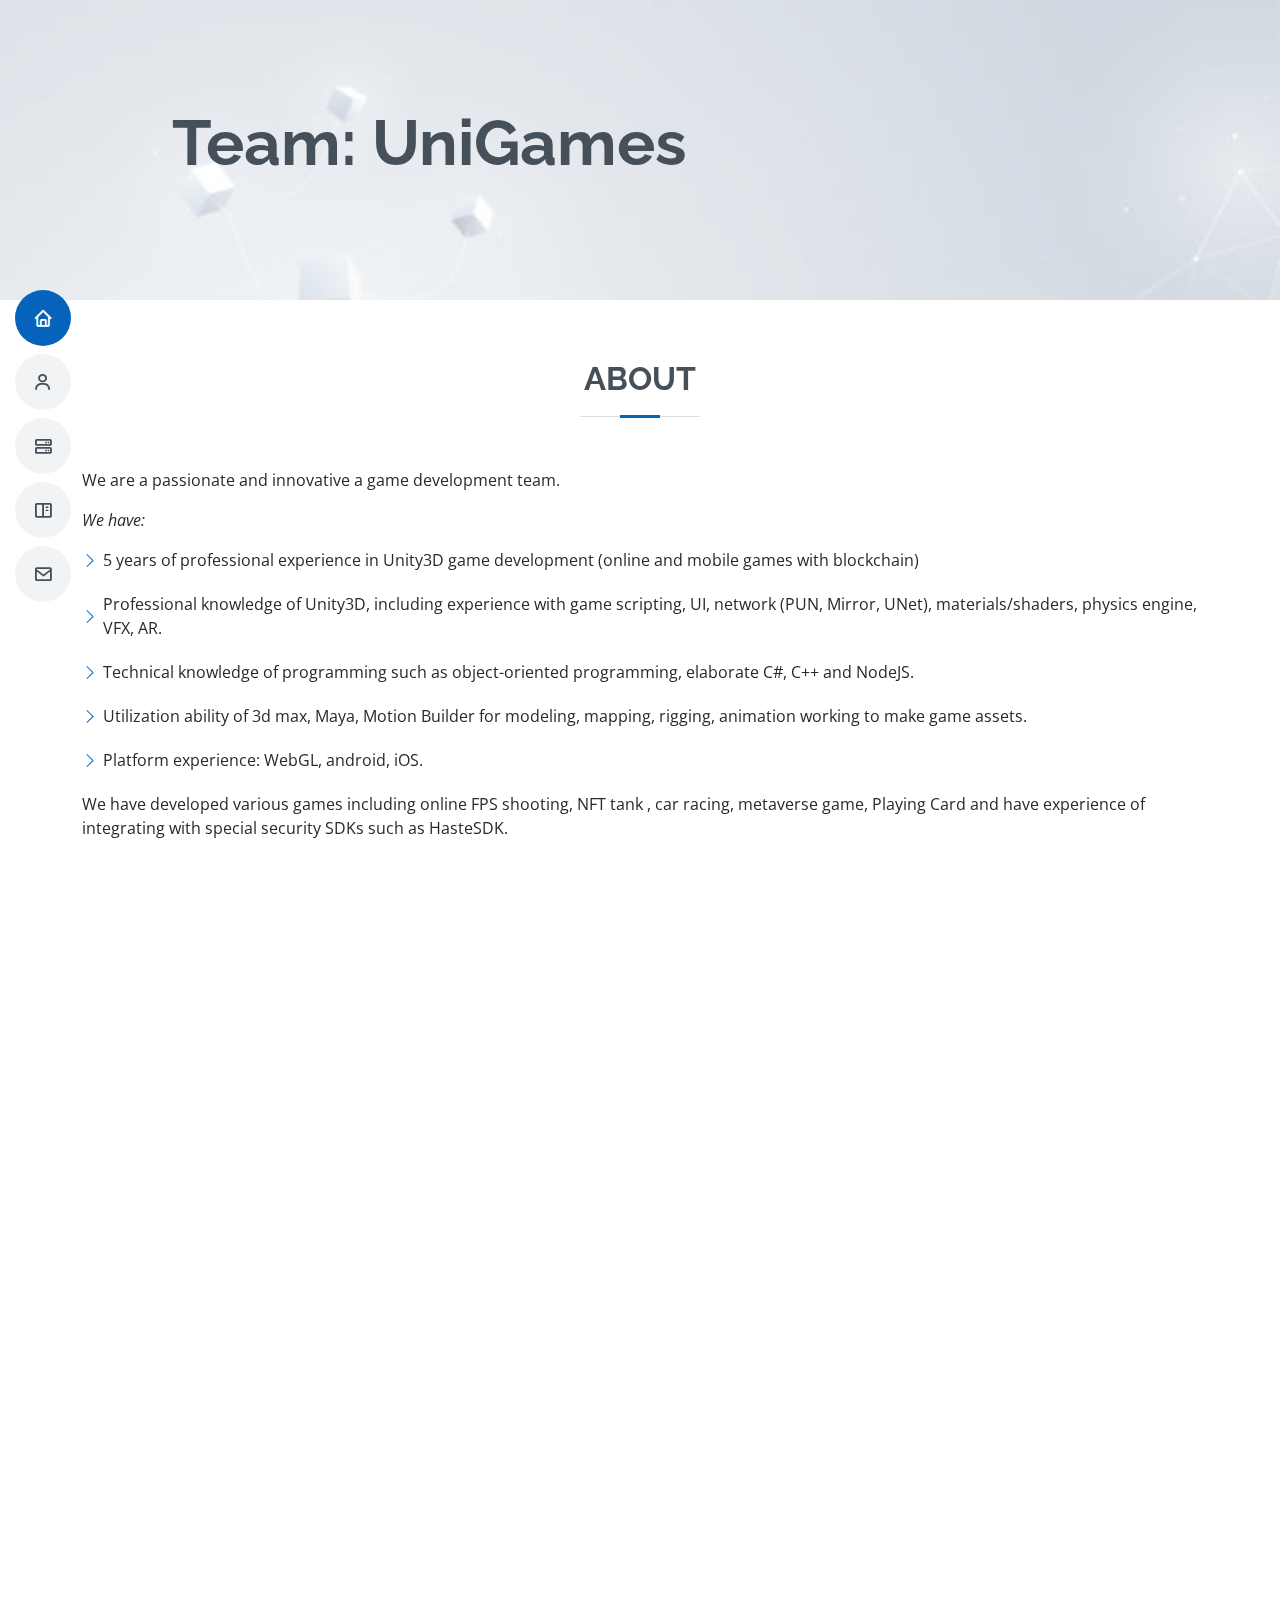
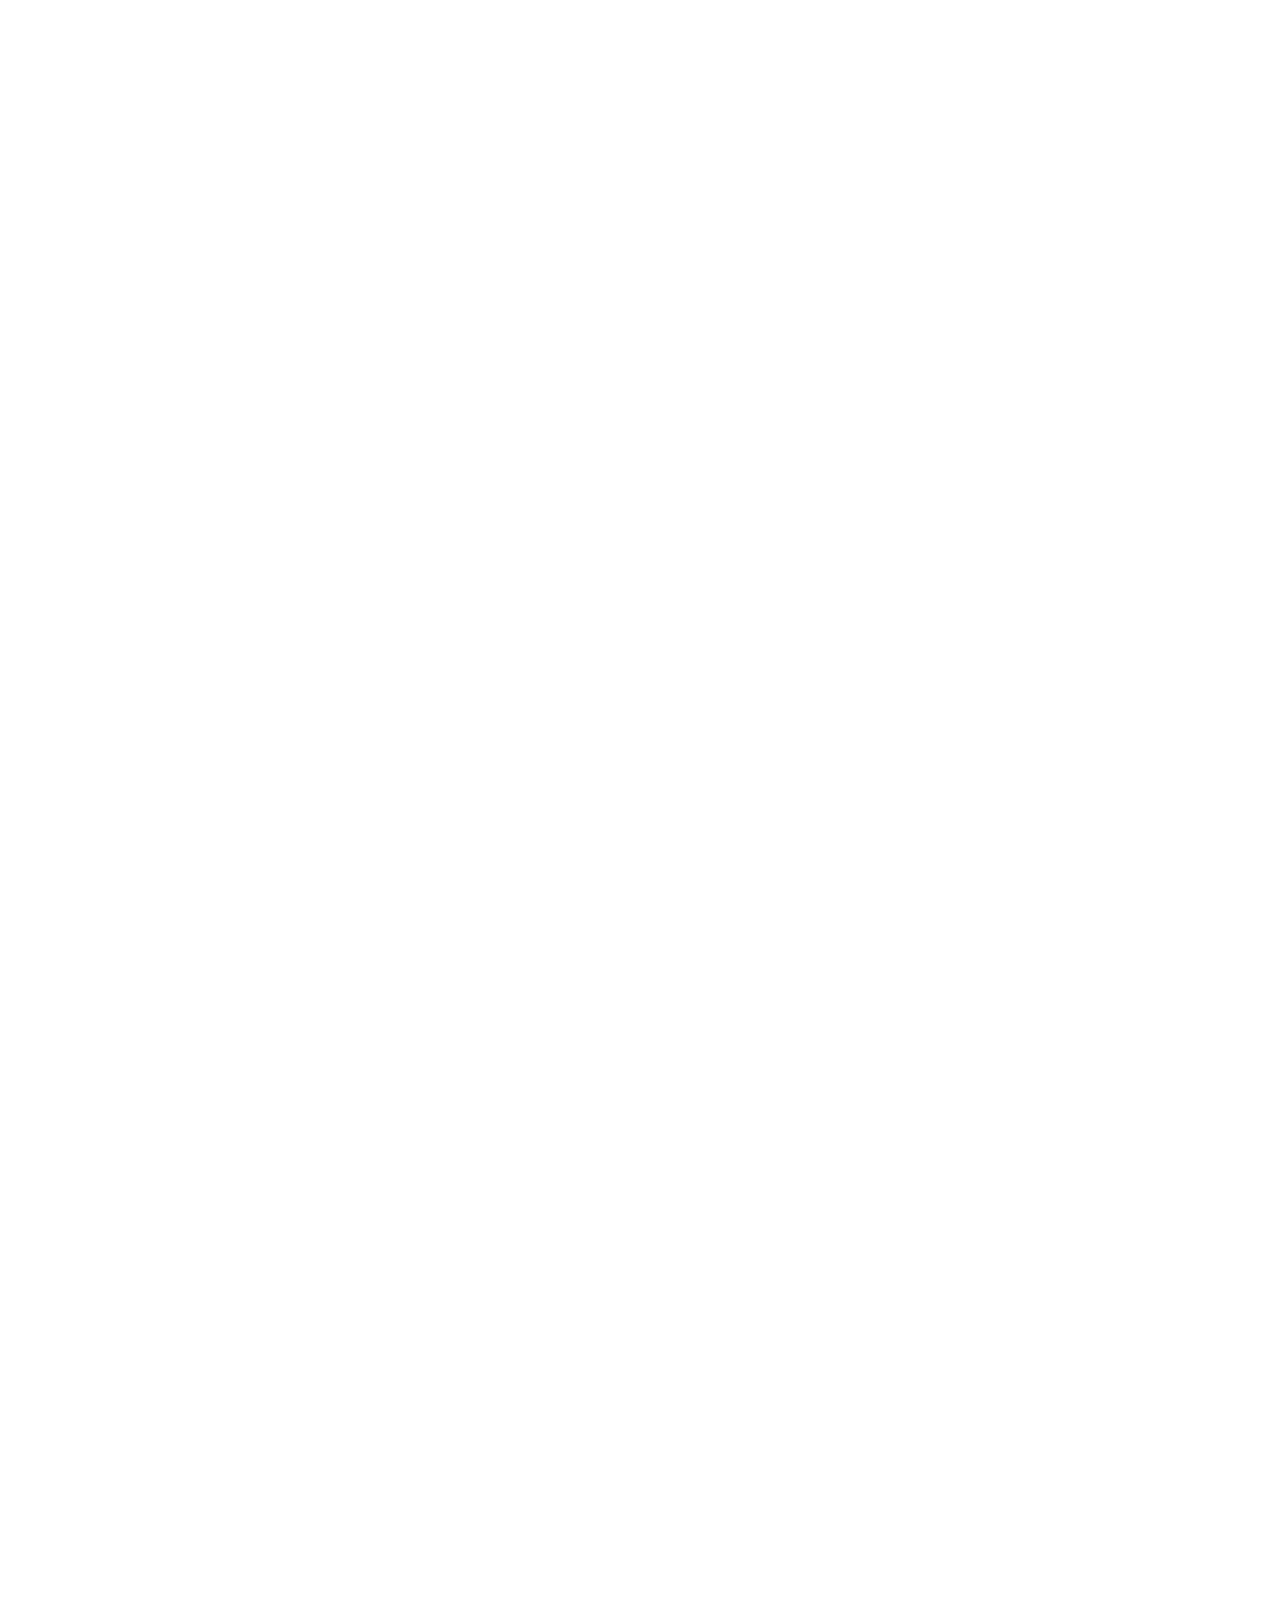
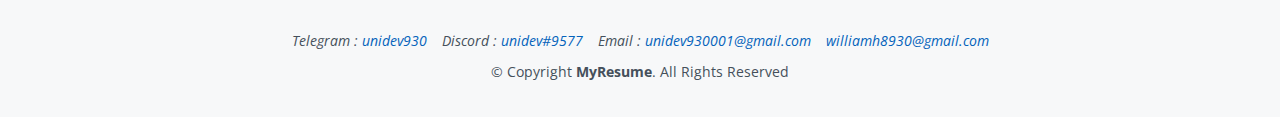
<file: index.html>
<!DOCTYPE html>
<html lang="en">

<head>
  <meta charset="utf-8">
  <meta content="width=device-width, initial-scale=1.0" name="viewport">

  <title>William Henry Portfolio</title>
  <meta content="" name="description">
  <meta content="" name="keywords">

  <!-- Favicons -->
  <link href="assets/img/logo.jpg" rel="icon">
  <!-- <link href="assets/img/apple-touch-icon.png" rel="apple-touch-icon"> -->

  <!-- Google Fonts -->
  <link
    href="https://fonts.googleapis.com/css?family=Open+Sans:300,300i,400,400i,600,600i,700,700i|Raleway:300,300i,400,400i,500,500i,600,600i,700,700i|Poppins:300,300i,400,400i,500,500i,600,600i,700,700i"
    rel="stylesheet">

  <!-- Vendor CSS Files -->
  <link href="assets/vendor/aos/aos.css" rel="stylesheet">
  <link href="assets/vendor/bootstrap/css/bootstrap.min.css" rel="stylesheet">
  <link href="assets/vendor/bootstrap-icons/bootstrap-icons.css" rel="stylesheet">
  <link href="assets/vendor/boxicons/css/boxicons.min.css" rel="stylesheet">
  <link href="assets/vendor/glightbox/css/glightbox.min.css" rel="stylesheet">
  <link href="assets/vendor/swiper/swiper-bundle.min.css" rel="stylesheet">

  <!-- Template Main CSS File -->
  <link href="assets/css/style.css" rel="stylesheet">

  <!-- =======================================================
  * Template Name: MyResume - v4.7.0
  * Template URL: https://bootstrapmade.com/free-html-bootstrap-template-my-resume/
  * Author: BootstrapMade.com
  * License: https://bootstrapmade.com/license/
  ======================================================== -->
</head>

<body>

  <!-- ======= Mobile nav toggle button ======= -->
  <!-- <button type="button" class="mobile-nav-toggle d-xl-none"><i class="bi bi-list mobile-nav-toggle"></i></button> -->
  <i class="bi bi-list mobile-nav-toggle d-xl-none"></i>
  <!-- ======= Header ======= -->
  <header id="header" class="d-flex flex-column justify-content-center">
    <nav id="navbar" class="navbar nav-menu">
      <ul>
        <li>
          <a href="#hero" class="nav-link scrollto active">
            <i class="bx bx-home"></i>
            <span>Home</span>
          </a>
        </li>

        <li>
          <a href="#about" class="nav-link scrollto">
            <i class="bx bx-user"></i>
            <span>About</span>
          </a>
        </li>

        <li>
          <a href="#skills" class="nav-link scrollto">
            <i class="bx bx-server"></i>
            <span>skills</span>
          </a>
        </li>

        <li>
          <a href="#portfolio" class="nav-link scrollto">
            <i class="bx bx-book-content"></i>
            <span>Portfolio</span>
          </a>
        </li>

        <li>
          <a href="#Members" class="nav-link scrollto">
            <i class="bx bx-envelope"></i>
            <span>Members</span>
          </a>
        </li>

      </ul>
    </nav><!-- .nav-menu -->
  </header>
  <!-- End Header -->

  <!-- ======= Hero Section ======= -->
  <section id="hero" class="d-flex flex-column justify-content-center">
    <div class="container" data-aos="zoom-in" data-aos-delay="100">
      <h1>Team: UniGames</h1>
      <!-- <p>I'm <span class="typed" data-typed-items="Team Manager, Unity Developer, Software Engineer"></span> -->
      </p>

      <!-- <div class="social-links">
        <a href="https://join.skype.com/invite/x2KhkRMunA5M" class="google-plus"><i class="bx bxl-skype"></i></a>
        <a href="https://t.me/zengda0501" class="linkedin"><i class="bx bi-telegram"></i></a>
      </div> -->
    </div>
  </section>
  <!-- End Hero -->

  <main id="main">
    <!-- ======= About Section ======= -->
    <section id="about" class="about">
      <div class="container" data-aos="fade-up">
        <div class="section-title">
          <h2>About</h2>
        </div>

        <div class="pt-4 pt-lg-0 content">
          <p>We are a passionate and innovative a game development team.</p>

          <p class="fst-italic">
            We have:
          </p>

          <div class="row">
            <div class="col-lg-12">
              <ul>
                <li>
                  <i class="bi bi-chevron-right"></i>
                  <sapn>
                    5 years of professional experience in Unity3D game development
                    (online and mobile games with blockchain)
                  </sapn>
                </li>

                <li>
                  <i class="bi bi-chevron-right"></i>
                  <sapn>
                    Professional knowledge of Unity3D, including experience with game scripting, UI, network
                    (PUN, Mirror, UNet), materials/shaders, physics engine, VFX, AR.
                  </sapn>
                </li>

                <li>
                  <i class="bi bi-chevron-right"></i>
                  <sapn>
                    Technical knowledge of programming such as object-oriented programming,
                    elaborate C#, C++ and NodeJS.
                  </sapn>
                </li>

                <li>
                  <i class="bi bi-chevron-right"></i>
                  <sapn>
                    Utilization ability of 3d max, Maya, Motion Builder for modeling,
                    mapping, rigging, animation working to make game assets.
                  </sapn>
                </li>

                <li>
                  <i class="bi bi-chevron-right"></i>
                  <sapn>
                    Platform experience: WebGL, android, iOS.
                  </sapn>
                </li>
              </ul>
            </div>
          </div>

          <p>
            We have developed various games including online FPS shooting, NFT tank , car racing, metaverse game,
            Playing Card and have experience of integrating with special security SDKs such as HasteSDK.
          </p>
        </div>
      </div>
    </section>
    <!-- End About Section -->

    <!-- ======= Skills Section ======= -->
    <section id="skills" class="skills section-bg">
      <div class="container" data-aos="fade-up">
        <div class="section-title">
          <h2>Skills</h2>

          <!-- <p>
            Being a dedicated Kazakhstan full stack engineer with over 8 years of experience in web development,
            I can say now I am a senior Blockchain engineer and Full Stack developer.
            I like challenging all the time and am learning new technologies everyday.
          </p> -->
        </div>

        <div class="row skills-content">
          <div class="col-lg-6">
            <div class="progress">
              <span class="skill">Unity <i class="val">100%</i></span>
              <div class="progress-bar-wrap">
                <div class="progress-bar" role="progressbar" aria-valuenow="100" aria-valuemin="0" aria-valuemax="100">
                </div>
              </div>
            </div>

            <div class="progress">
              <span class="skill">C# <i class="val">100%</i></span>
              <div class="progress-bar-wrap">
                <div class="progress-bar" role="progressbar" aria-valuenow="100" aria-valuemin="0" aria-valuemax="100">
                </div>
              </div>
            </div>

            <div class="progress">
              <span class="skill">Node.js <i class="val">100%</i></span>
              <div class="progress-bar-wrap">
                <div class="progress-bar" role="progressbar" aria-valuenow="100" aria-valuemin="0" aria-valuemax="100">
                </div>
              </div>
            </div>

            <div class="progress">
              <span class="skill">React <i class="val">100%</i></span>
              <div class="progress-bar-wrap">
                <div class="progress-bar" role="progressbar" aria-valuenow="100" aria-valuemin="0" aria-valuemax="100">
                </div>
              </div>
            </div>
          </div>

          <div class="col-lg-6">
            <div class="progress">
              <span class="skill">3D Max <i class="val">95%</i></span>
              <div class="progress-bar-wrap">
                <div class="progress-bar" role="progressbar" aria-valuenow="95" aria-valuemin="0" aria-valuemax="100">
                </div>
              </div>
            </div>

            <div class="progress">
              <span class="skill">Maya <i class="val">100%</i></span>
              <div class="progress-bar-wrap">
                <div class="progress-bar" role="progressbar" aria-valuenow="100" aria-valuemin="0" aria-valuemax="100">
                </div>
              </div>
            </div>

            <div class="progress">
              <span class="skill">Motionbuilder <i class="val">90%</i></span>
              <div class="progress-bar-wrap">
                <div class="progress-bar" role="progressbar" aria-valuenow="90" aria-valuemin="0" aria-valuemax="100">
                </div>
              </div>
            </div>

            <div class="progress">
              <span class="skill">ZBrush <i class="val">85%</i></span>
              <div class="progress-bar-wrap">
                <div class="progress-bar" role="progressbar" aria-valuenow="85" aria-valuemin="0" aria-valuemax="100">
                </div>
              </div>
            </div>
          </div>
        </div>
      </div>
    </section>
    <!-- End Skills Section -->

    <!-- ======= Portfolio Section ======= -->
    <section id="portfolio" class="portfolio section-bg">
      <div class="container" data-aos="fade-up">
        <div class="section-title">
          <h2>Portfolio</h2>

          <!-- <p>
            Throw a stone in front At some point you will have time to step on that stone. If you do a lot, chances
            will always come
            your way.
          </p> -->
        </div>

        <div class="row portfolio-container" data-aos="fade-up" data-aos-delay="200">
          <div class="col-lg-4 col-md-6 portfolio-item filter-gambling">
            <div class="portfolio-wrap">
              <img src="assets/portfolio/01_Defitankland_NFT Tank/DefiTankLand (4).png" class="img-fluid portfolio-img"
                alt="">

              <div class="portfolio-info">
                <h4>Defitankland_NFT Tank</h4>

                <div class="portfolio-links">
                  <!-- <a href="assets/portfolio/01_Defitankland_NFT Tank/DefiTankLand (4).png"
                    data-gallery="portfolioGallery" class="portfolio-lightbox" title="Defitankland_NFT Tank">
                    <i class="bx bx-plus"></i>
                  </a> -->

                  <a href="defitankland.html" class="portfolio-details-lightbox" data-glightbox="type: external"
                    title="Defitankland_NFT Tank">
                    <i class="bx bx-link"></i>
                  </a>
                </div>
              </div>
            </div>
          </div>

          <div class="col-lg-4 col-md-6 portfolio-item filter-gambling">
            <div class="portfolio-wrap">
              <img src="assets/portfolio/02_NiNi_Card/NiNiCard (1).png" class="img-fluid portfolio-img" alt="">

              <div class="portfolio-info">
                <h4>NiNi Card</h4>

                <div class="portfolio-links">
                  <!-- <a href="assets/portfolio/02_NiNi_Card/NiNiCard (1).png" data-gallery="portfolioGallery"
                    class="portfolio-lightbox" title="NiNi Card">
                    <i class="bx bx-plus"></i>
                  </a> -->

                  <a href="nini-card.html" class="portfolio-details-lightbox" data-glightbox="type: external"
                    title="NiNi Card">
                    <i class="bx bx-link"></i>
                  </a>
                </div>
              </div>
            </div>
          </div>

          <div class="col-lg-4 col-md-6 portfolio-item filter-gambling">
            <div class="portfolio-wrap">
              <img src="assets/portfolio/03_MFPS_Demo/12.png" class="img-fluid portfolio-img" alt="">

              <div class="portfolio-info">
                <h4>MFPS Demo</h4>

                <div class="portfolio-links">
                  <!-- <a href="assets/portfolio/03_MFPS_Demo/12.png" data-gallery="portfolioGallery"
                    class="portfolio-lightbox" title="MFPS Demo">
                    <i class="bx bx-plus"></i>
                  </a> -->

                  <a href="mfps-demo.html" class="portfolio-details-lightbox" data-glightbox="type: external"
                    title="MFPS Demo">
                    <i class="bx bx-link"></i>
                  </a>
                </div>
              </div>
            </div>
          </div>

          <div class="col-lg-4 col-md-6 portfolio-item filter-gambling">
            <div class="portfolio-wrap">
              <img src="assets/portfolio/04_KeepHaste_MFPS Shooting/01_Online FPS Shooting (1).png"
                class="img-fluid portfolio-img" alt="">

              <div class="portfolio-info">
                <h4>KeepHaste_MFPS Shooting</h4>

                <div class="portfolio-links">
                  <!-- <a href="assets/portfolio/04_KeepHaste_MFPS Shooting/01_Online FPS Shooting (1).png"
                    data-gallery="portfolioGallery" class="portfolio-lightbox" title="KeepHaste_MFPS Shooting">
                    <i class="bx bx-plus"></i>
                  </a> -->

                  <a href="keepHaste_MFPS-shooting.html" class="portfolio-details-lightbox"
                    data-glightbox="type: external" title="KeepHaste_MFPS Shooting">
                    <i class="bx bx-link"></i>
                  </a>
                </div>
              </div>
            </div>
          </div>

          <div class="col-lg-4 col-md-6 portfolio-item filter-gambling">
            <div class="portfolio-wrap">
              <img src="assets/portfolio/05_MetaVerse(Avitasm)_1/MetaVerse (1).png" class="img-fluid portfolio-img"
                alt="">

              <div class="portfolio-info">
                <h4>MetaVerse(Avitasm)</h4>

                <div class="portfolio-links">
                  <!-- <a href="assets/portfolio/05_MetaVerse(Avitasm)_1/MetaVerse (1).png" data-gallery="portfolioGallery"
                    class="portfolio-lightbox" title="MetaVerse(Avitasm)">
                    <i class="bx bx-plus"></i>
                  </a> -->

                  <a href="metaVerse(Avitasm).html" class="portfolio-details-lightbox" data-glightbox="type: external"
                    title="MetaVerse(Avitasm)">
                    <i class="bx bx-link"></i>
                  </a>
                </div>
              </div>
            </div>
          </div>

          <div class="col-lg-4 col-md-6 portfolio-item filter-gambling">
            <div class="portfolio-wrap">
              <img src="assets/portfolio/06_CoinRacer/CoinRacer (1).png" class="img-fluid portfolio-img" alt="">

              <div class="portfolio-info">
                <h4>CoinRacer</h4>

                <div class="portfolio-links">
                  <!-- <a href="assets/portfolio/06_CoinRacer/CoinRacer (1).png" data-gallery="portfolioGallery"
                    class="portfolio-lightbox" title="CoinRacer">
                    <i class="bx bx-plus"></i>
                  </a> -->

                  <a href="coinRacer.html" class="portfolio-details-lightbox" data-glightbox="type: external"
                    title="CoinRacer">
                    <i class="bx bx-link"></i>
                  </a>
                </div>
              </div>
            </div>
          </div>

          <div class="col-lg-4 col-md-6 portfolio-item filter-gambling">
            <div class="portfolio-wrap">
              <img src="assets/portfolio/07_MetaVerse(Avitasm_)ModernCity/moden (6).png" class="img-fluid portfolio-img"
                alt="">

              <div class="portfolio-info">
                <h4>MetaVerse (Avitasm_) ModernCity</h4>

                <div class="portfolio-links">
                  <!-- <a href="assets/portfolio/07_MetaVerse(Avitasm_)ModernCity/moden (6).png"
                    data-gallery="portfolioGallery" class="portfolio-lightbox" title="MetaVerse (Avitasm_) ModernCity">
                    <i class="bx bx-plus"></i>
                  </a> -->

                  <a href="metaVerse(Avitasm_)modernCity.html" class="portfolio-details-lightbox"
                    data-glightbox="type: external" title="MetaVerse (Avitasm_) ModernCity">
                    <i class="bx bx-link"></i>
                  </a>
                </div>
              </div>
            </div>
          </div>

          <div class="col-lg-4 col-md-6 portfolio-item filter-gambling">
            <div class="portfolio-wrap">
              <img src="assets/portfolio/08_CarRace_demo/CarRace (2).png" class="img-fluid portfolio-img" alt="">

              <div class="portfolio-info">
                <h4>CarRace demo</h4>

                <div class="portfolio-links">
                  <!-- <a href="assets/portfolio/08_CarRace_demo/CarRace (2).png" data-gallery="portfolioGallery"
                    class="portfolio-lightbox" title="CarRace demo">
                    <i class="bx bx-plus"></i>
                  </a> -->

                  <a href="carRace-demo.html" class="portfolio-details-lightbox" data-glightbox="type: external"
                    title="CarRace demo">
                    <i class="bx bx-link"></i>
                  </a>
                </div>
              </div>
            </div>
          </div>

          <div class="col-lg-4 col-md-6 portfolio-item filter-gambling">
            <div class="portfolio-wrap">
              <img src="assets/portfolio/09_VFX/VFX (9).png" class="img-fluid portfolio-img" alt="">

              <div class="portfolio-info">
                <h4>VFX</h4>

                <div class="portfolio-links">
                  <!-- <a href="assets/portfolio/09_VFX/VFX (9).png" data-gallery="portfolioGallery"
                    class="portfolio-lightbox" title="VFX">
                    <i class="bx bx-plus"></i>
                  </a> -->

                  <a href="vfx.html" class="portfolio-details-lightbox" data-glightbox="type: external" title="VFX">
                    <i class="bx bx-link"></i>
                  </a>
                </div>
              </div>
            </div>
          </div>

          <div class="col-lg-4 col-md-6 portfolio-item filter-gambling">
            <div class="portfolio-wrap">
              <img src="assets/portfolio/10_Art_Momo/a (10).png" class="img-fluid portfolio-img" alt="">

              <div class="portfolio-info">
                <h4>Art Momo</h4>

                <div class="portfolio-links">
                  <!-- <a href="assets/portfolio/10_Art_Momo/a (10).png" data-gallery="portfolioGallery"
                    class="portfolio-lightbox" title="Art Momo">
                    <i class="bx bx-plus"></i>
                  </a> -->

                  <a href="art-momo.html" class="portfolio-details-lightbox" data-glightbox="type: external"
                    title="Art Momo">
                    <i class="bx bx-link"></i>
                  </a>
                </div>
              </div>
            </div>
          </div>
        </div>

        <div style="display: flex; align-items: center; gap: 10px;">
          <h2>Ongoing Project : </h2>
          <sapn style="display: flex; align-items: center; justify-content: center;">
            <h4>DefiTankLand (
            <a href="https://app.defitankland.com" target="_blank">
              app.defitankland.com</h4>
            </a>
            )
          </sapn>
        </div>
      </div>
    </section>
    <!-- End Portfolio Section -->

    <!-- ======= Members Section ======= -->
    <section id="Members" class="members about">
      <div class="container" data-aos="fade-up">
        <div class="section-title">
          <h2>Members</h2>

          <!-- <p>
            We provide the most stable, secure and optimized great projects.
            Here you will get what you want.
          </p> -->
        </div>

        <div class="content">
          <div class="row">
            <div class="col-lg-6">
              <ul>
                <li>
                  <i class="bi bi-chevron-right"></i>
                  <sapn>
                    Anton Stepanov(Unity developer) :
                    <a href="https://github.com/williamhenry8930" target="_blank">
                      github.com/williamhenry8930
                    </a>
                  </sapn>
                </li>

                <li>
                  <i class="bi bi-chevron-right"></i>
                  <sapn>Alihan Amangeldy (Unity developer):
                    <a href="https://github.com/alexiva0806" target="_blank">
                      github.com/alexiva0806
                    </a>
                  </sapn>
                </li>
              </ul>
            </div>

            <div class="col-lg-6">
              <ul>
                <li>
                  <i class="bi bi-chevron-right"></i>
                  <sapn>
                    logan smith (blockchain developer):
                    <a href="https://github.com/loganworld" target="_blank">
                      github.com/loganworld
                    </a>
                  </sapn>
                </li>

                <li>
                  <i class="bi bi-chevron-right"></i>
                  <sapn>Taras Holokov (Graphic designer):</sapn>
                </li>
              </ul>
            </div>
          </div>
        </div>
      </div>
    </section>
    <!-- End Services Section -->
  </main>
  <!-- End #main -->

  <!-- ======= Footer ======= -->
  <footer id="footer">
    <div class="container">
      <div class="contact">
        <p>Telegram : <a style="color: #0563bb;">unidev930</a></p>
        <p>Discord : <a style="color: #0563bb;">unidev#9577</a></p>
        <p>Email : <a style="color: #0563bb;">unidev930001@gmail.com</a></p><p><a style="color: #0563bb;">williamh8930@gmail.com</a></p>
      </div>

      <!-- <div class="social-links">
        <a href="https://join.skype.com/invite/x2KhkRMunA5M" class="google-plus"><i class="bx bxl-skype"></i></a>
        <a href="https://t.me/zengda0501" class="linkedin"><i class="bx bi-telegram"></i></a>
      </div> -->

      <div class="copyright">
        &copy; Copyright <strong><span>MyResume</span></strong>. All Rights Reserved
      </div>
    </div>
  </footer>
  <!-- End Footer -->

  <div id="preloader"></div>
  <a href="#" class="back-to-top d-flex align-items-center justify-content-center">
    <i class="bi bi-arrow-up-short"></i>
  </a>

  <!-- Vendor JS Files -->
  <script src="assets/vendor/purecounter/purecounter.js"></script>
  <script src="assets/vendor/aos/aos.js"></script>
  <script src="assets/vendor/bootstrap/js/bootstrap.bundle.min.js"></script>
  <script src="assets/vendor/glightbox/js/glightbox.min.js"></script>
  <script src="assets/vendor/isotope-layout/isotope.pkgd.min.js"></script>
  <script src="assets/vendor/swiper/swiper-bundle.min.js"></script>
  <script src="assets/vendor/typed.js/typed.min.js"></script>
  <script src="assets/vendor/waypoints/noframework.waypoints.js"></script>
  <script src="assets/vendor/php-email-form/validate.js"></script>

  <!-- Template Main JS File -->
  <script src="assets/js/main.js"></script>

</body>

</html>
</file>
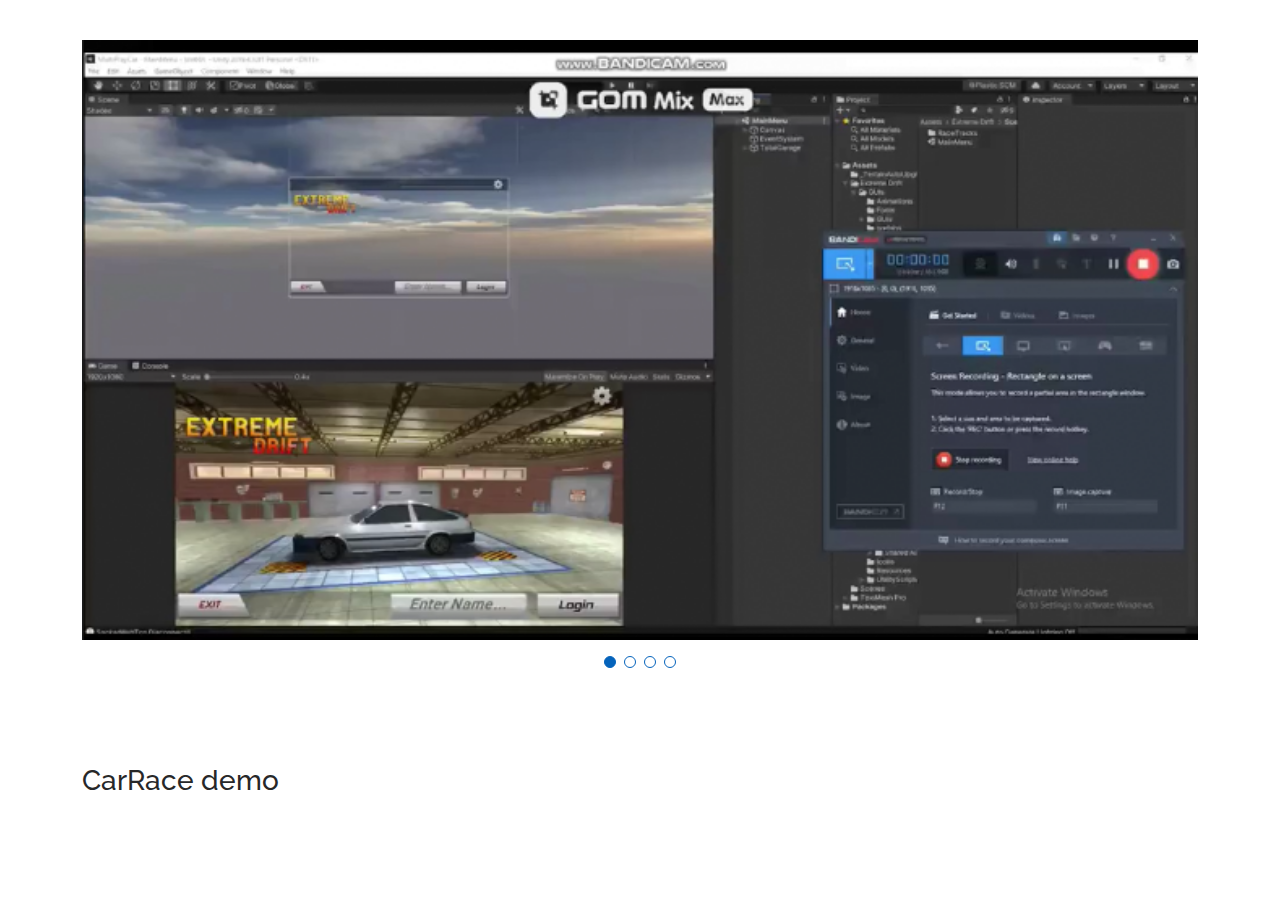
<file: carRace-demo.html>
<!DOCTYPE html>
<html lang="en">

<head>
  <meta charset="utf-8">
  <meta content="width=device-width, initial-scale=1.0" name="viewport">

  <title>Portfolio Details - CarRace demo</title>
  <meta content="" name="description">
  <meta content="" name="keywords">

  <!-- Favicons -->
  <link href="assets/img/favicon.png" rel="icon">
  <link href="assets/img/apple-touch-icon.png" rel="apple-touch-icon">

  <!-- Google Fonts -->
  <link rel="stylesheet"
    href="https://fonts.googleapis.com/css?family=Open+Sans:300,300i,400,400i,600,600i,700,700i|Raleway:300,300i,400,400i,500,500i,600,600i,700,700i|Poppins:300,300i,400,400i,500,500i,600,600i,700,700i">

  <!-- Vendor CSS Files -->
  <link href="assets/vendor/aos/aos.css" rel="stylesheet">
  <link href="assets/vendor/bootstrap/css/bootstrap.min.css" rel="stylesheet">
  <link href="assets/vendor/bootstrap-icons/bootstrap-icons.css" rel="stylesheet">
  <link href="assets/vendor/boxicons/css/boxicons.min.css" rel="stylesheet">
  <link href="assets/vendor/glightbox/css/glightbox.min.css" rel="stylesheet">
  <link href="assets/vendor/swiper/swiper-bundle.min.css" rel="stylesheet">

  <!-- Template Main CSS File -->
  <link href="assets/css/style.css" rel="stylesheet">

  <!-- =======================================================
  * Template Name: MyResume - v4.7.0
  * Template URL: https://bootstrapmade.com/free-html-bootstrap-template-my-resume/
  * Author: BootstrapMade.com
  * License: https://bootstrapmade.com/license/
  ======================================================== -->
</head>

<body>

  <main id="main">
    <!-- ======= Portfolio Details Section ======= -->
    <section id="portfolio-details" class="portfolio-details">
      <div class="container">
        <div class="row gy-4">
          <div class="col-lg-12">
            <div class="portfolio-details-slider swiper">
              <div class="swiper-wrapper align-items-center">
                <div class="swiper-slide portfolio-item">
                  <img src="assets/portfolio/08_CarRace_demo/CarRace (1).png" alt="">
                </div>

                <div class="swiper-slide portfolio-item">
                  <img src="assets/portfolio/08_CarRace_demo/CarRace (2).png" alt="">
                </div>

                <div class="swiper-slide portfolio-item">
                  <img src="assets/portfolio/08_CarRace_demo/CarRace (3).png" alt="">
                </div>

                <div class="swiper-slide portfolio-item">
                  <img src="assets/portfolio/08_CarRace_demo/CarRace (4).png" alt="">
                </div>
              </div>

              <div class="swiper-pagination"></div>
            </div>
          </div>
        </div>

        <h3>CarRace demo</h3>
      </div>
    </section>
    <!-- End Portfolio Details Section -->
  </main>
  <!-- End #main -->

  <div id="preloader"></div>
  <a href="#" class="back-to-top d-flex align-items-center justify-content-center">
    <i class="bi bi-arrow-up-short"></i>
  </a>

  <!-- Vendor JS Files -->
  <script src="assets/vendor/purecounter/purecounter.js"></script>
  <script src="assets/vendor/aos/aos.js"></script>
  <script src="assets/vendor/bootstrap/js/bootstrap.bundle.min.js"></script>
  <script src="assets/vendor/glightbox/js/glightbox.min.js"></script>
  <script src="assets/vendor/isotope-layout/isotope.pkgd.min.js"></script>
  <script src="assets/vendor/swiper/swiper-bundle.min.js"></script>
  <script src="assets/vendor/typed.js/typed.min.js"></script>
  <script src="assets/vendor/waypoints/noframework.waypoints.js"></script>
  <script src="assets/vendor/php-email-form/validate.js"></script>

  <!-- Template Main JS File -->
  <script src="assets/js/main.js"></script>
</body>

</html>
</file>
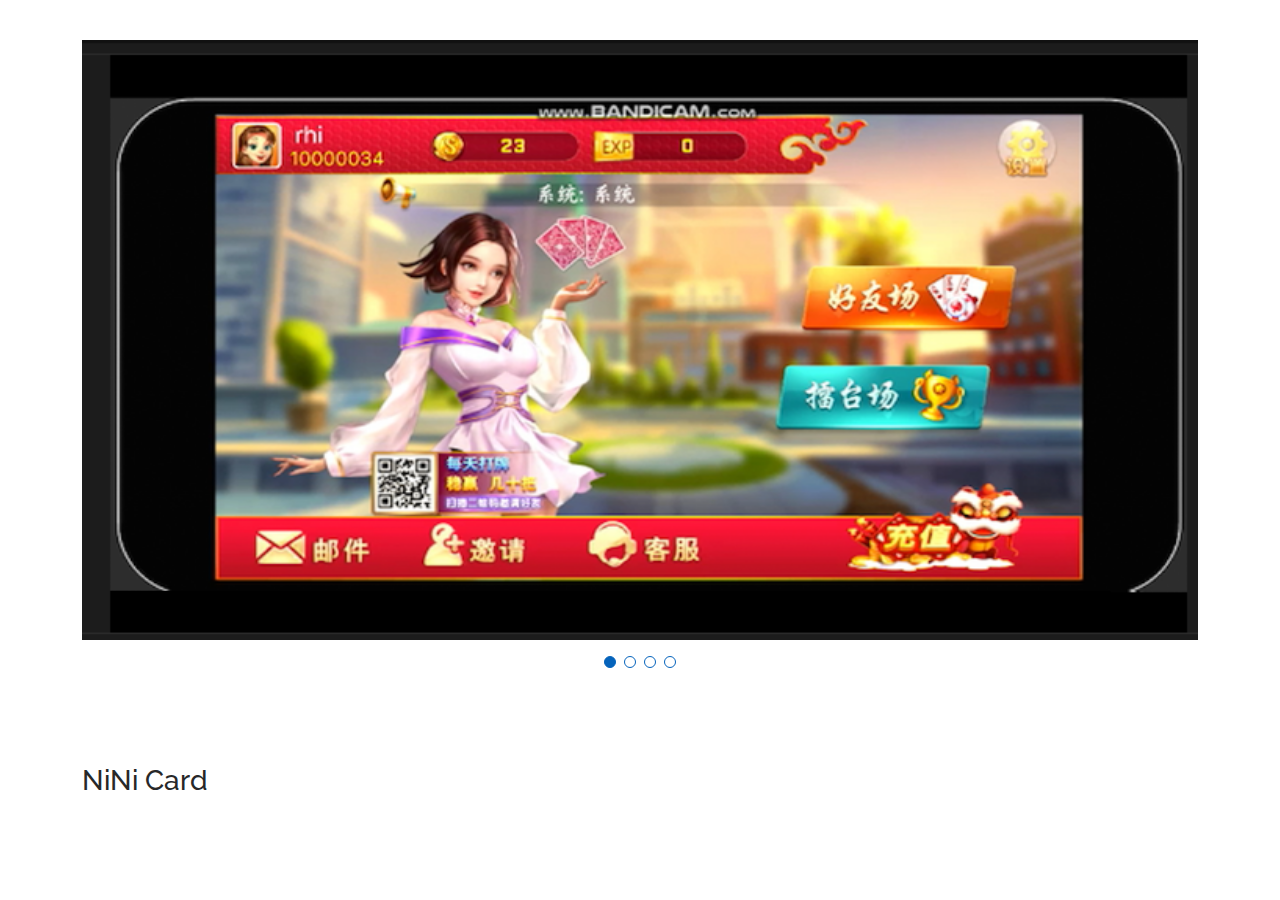
<file: nini-card.html>
<!DOCTYPE html>
<html lang="en">

<head>
  <meta charset="utf-8">
  <meta content="width=device-width, initial-scale=1.0" name="viewport">

  <title>Portfolio Details - NiNi Card</title>
  <meta content="" name="description">
  <meta content="" name="keywords">

  <!-- Favicons -->
  <link href="assets/img/favicon.png" rel="icon">
  <link href="assets/img/apple-touch-icon.png" rel="apple-touch-icon">

  <!-- Google Fonts -->
  <link rel="stylesheet"
    href="https://fonts.googleapis.com/css?family=Open+Sans:300,300i,400,400i,600,600i,700,700i|Raleway:300,300i,400,400i,500,500i,600,600i,700,700i|Poppins:300,300i,400,400i,500,500i,600,600i,700,700i">

  <!-- Vendor CSS Files -->
  <link href="assets/vendor/aos/aos.css" rel="stylesheet">
  <link href="assets/vendor/bootstrap/css/bootstrap.min.css" rel="stylesheet">
  <link href="assets/vendor/bootstrap-icons/bootstrap-icons.css" rel="stylesheet">
  <link href="assets/vendor/boxicons/css/boxicons.min.css" rel="stylesheet">
  <link href="assets/vendor/glightbox/css/glightbox.min.css" rel="stylesheet">
  <link href="assets/vendor/swiper/swiper-bundle.min.css" rel="stylesheet">

  <!-- Template Main CSS File -->
  <link href="assets/css/style.css" rel="stylesheet">

  <!-- =======================================================
  * Template Name: MyResume - v4.7.0
  * Template URL: https://bootstrapmade.com/free-html-bootstrap-template-my-resume/
  * Author: BootstrapMade.com
  * License: https://bootstrapmade.com/license/
  ======================================================== -->
</head>

<body>

  <main id="main">
    <!-- ======= Portfolio Details Section ======= -->
    <section id="portfolio-details" class="portfolio-details">
      <div class="container">
        <div class="row gy-4">
          <div class="col-lg-12">
            <div class="portfolio-details-slider swiper">
              <div class="swiper-wrapper align-items-center">
                <div class="swiper-slide portfolio-item">
                  <img src="assets/portfolio/02_NiNi_Card/NiNiCard (1).png" alt="">
                </div>

                <div class="swiper-slide portfolio-item">
                  <img src="assets/portfolio/02_NiNi_Card/NiNiCard (2).png" alt="">
                </div>

                <div class="swiper-slide portfolio-item">
                  <img src="assets/portfolio/02_NiNi_Card/NiNiCard (3).png" alt="">
                </div>

                <div class="swiper-slide portfolio-item">
                  <img src="assets/portfolio/02_NiNi_Card/NiNiCard (4).png" alt="">
                </div>
              </div>

              <div class="swiper-pagination"></div>
            </div>
          </div>
        </div>

        <h3>NiNi Card</h3>
      </div>
    </section>
    <!-- End Portfolio Details Section -->
  </main>
  <!-- End #main -->

  <div id="preloader"></div>
  <a href="#" class="back-to-top d-flex align-items-center justify-content-center">
    <i class="bi bi-arrow-up-short"></i>
  </a>

  <!-- Vendor JS Files -->
  <script src="assets/vendor/purecounter/purecounter.js"></script>
  <script src="assets/vendor/aos/aos.js"></script>
  <script src="assets/vendor/bootstrap/js/bootstrap.bundle.min.js"></script>
  <script src="assets/vendor/glightbox/js/glightbox.min.js"></script>
  <script src="assets/vendor/isotope-layout/isotope.pkgd.min.js"></script>
  <script src="assets/vendor/swiper/swiper-bundle.min.js"></script>
  <script src="assets/vendor/typed.js/typed.min.js"></script>
  <script src="assets/vendor/waypoints/noframework.waypoints.js"></script>
  <script src="assets/vendor/php-email-form/validate.js"></script>

  <!-- Template Main JS File -->
  <script src="assets/js/main.js"></script>
</body>

</html>
</file>
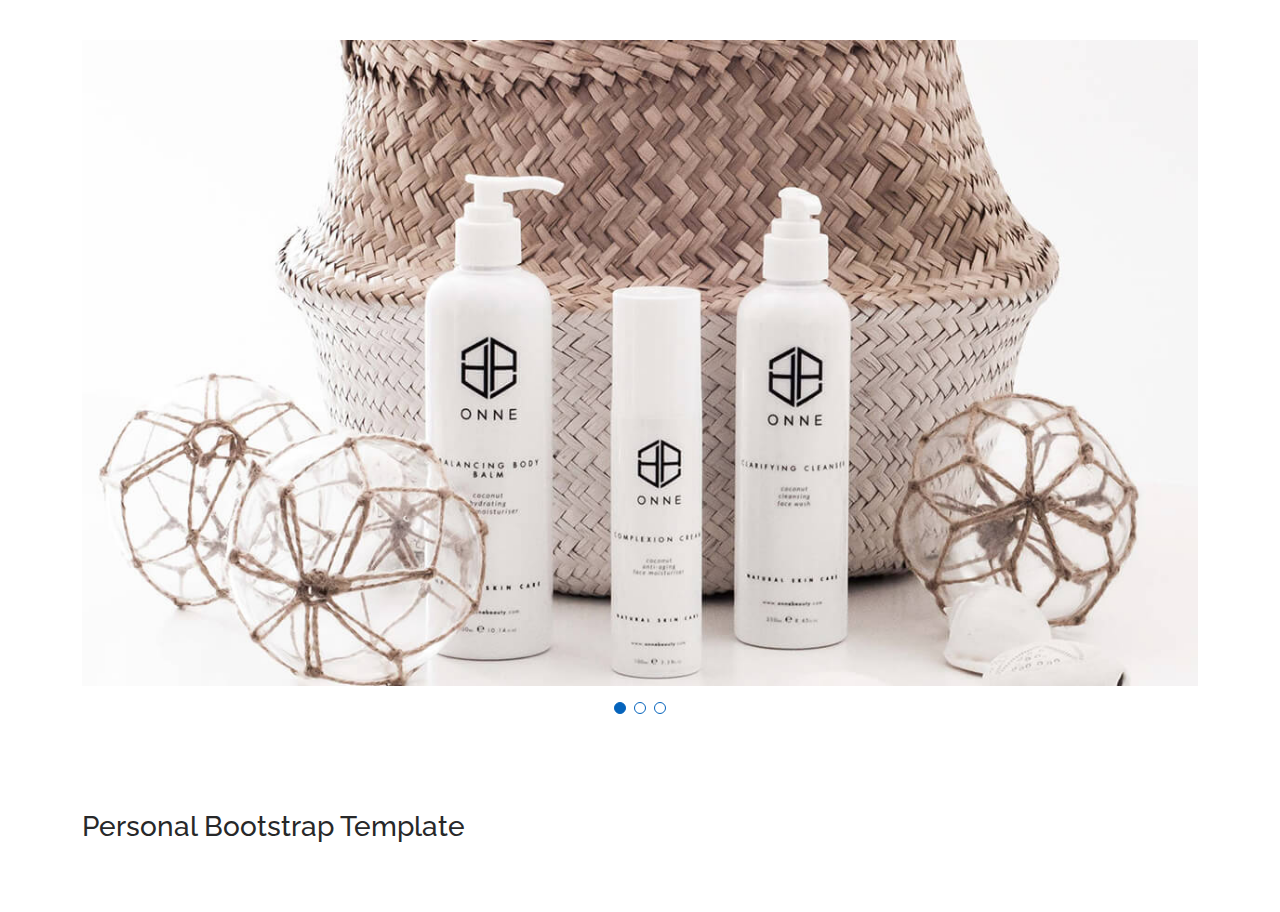
<file: portfolio-details.html>
<!DOCTYPE html>
<html lang="en">

<head>
  <meta charset="utf-8">
  <meta content="width=device-width, initial-scale=1.0" name="viewport">

  <title>Portfolio Details - Personal Bootstrap Template</title>
  <meta content="" name="description">
  <meta content="" name="keywords">

  <!-- Favicons -->
  <link href="assets/img/favicon.png" rel="icon">
  <link href="assets/img/apple-touch-icon.png" rel="apple-touch-icon">

  <!-- Google Fonts -->
  <link
    href="https://fonts.googleapis.com/css?family=Open+Sans:300,300i,400,400i,600,600i,700,700i|Raleway:300,300i,400,400i,500,500i,600,600i,700,700i|Poppins:300,300i,400,400i,500,500i,600,600i,700,700i"
    rel="stylesheet">

  <!-- Vendor CSS Files -->
  <link href="assets/vendor/aos/aos.css" rel="stylesheet">
  <link href="assets/vendor/bootstrap/css/bootstrap.min.css" rel="stylesheet">
  <link href="assets/vendor/bootstrap-icons/bootstrap-icons.css" rel="stylesheet">
  <link href="assets/vendor/boxicons/css/boxicons.min.css" rel="stylesheet">
  <link href="assets/vendor/glightbox/css/glightbox.min.css" rel="stylesheet">
  <link href="assets/vendor/swiper/swiper-bundle.min.css" rel="stylesheet">

  <!-- Template Main CSS File -->
  <link href="assets/css/style.css" rel="stylesheet">

  <!-- =======================================================
  * Template Name: MyResume - v4.7.0
  * Template URL: https://bootstrapmade.com/free-html-bootstrap-template-my-resume/
  * Author: BootstrapMade.com
  * License: https://bootstrapmade.com/license/
  ======================================================== -->
</head>

<body>

  <main id="main">
    <!-- ======= Portfolio Details Section ======= -->
    <section id="portfolio-details" class="portfolio-details">
      <div class="container">
        <div class="row gy-4">
          <div class="col-lg-12">
            <div class="portfolio-details-slider swiper">
              <div class="swiper-wrapper align-items-center">

                <div class="swiper-slide">
                  <img src="assets/img/portfolio/portfolio-details-1.jpg" alt="">
                </div>

                <div class="swiper-slide">
                  <img src="assets/img/portfolio/portfolio-details-2.jpg" alt="">
                </div>

                <div class="swiper-slide">
                  <img src="assets/img/portfolio/portfolio-details-3.jpg" alt="">
                </div>

              </div>
              <div class="swiper-pagination"></div>
            </div>
          </div>
        </div>

        <h3>Personal Bootstrap Template</h3>
      </div>
    </section>
    <!-- End Portfolio Details Section -->

  </main><!-- End #main -->

  <div id="preloader"></div>
  <a href="#" class="back-to-top d-flex align-items-center justify-content-center"><i
      class="bi bi-arrow-up-short"></i></a>

  <!-- Vendor JS Files -->
  <script src="assets/vendor/purecounter/purecounter.js"></script>
  <script src="assets/vendor/aos/aos.js"></script>
  <script src="assets/vendor/bootstrap/js/bootstrap.bundle.min.js"></script>
  <script src="assets/vendor/glightbox/js/glightbox.min.js"></script>
  <script src="assets/vendor/isotope-layout/isotope.pkgd.min.js"></script>
  <script src="assets/vendor/swiper/swiper-bundle.min.js"></script>
  <script src="assets/vendor/typed.js/typed.min.js"></script>
  <script src="assets/vendor/waypoints/noframework.waypoints.js"></script>
  <script src="assets/vendor/php-email-form/validate.js"></script>

  <!-- Template Main JS File -->
  <script src="assets/js/main.js"></script>

</body>

</html>
</file>
<file: assets/css/style.css>
/**
* Template Name: MyResume - v4.7.0
* Template URL: https://bootstrapmade.com/free-html-bootstrap-template-my-resume/
* Author: BootstrapMade.com
* License: https://bootstrapmade.com/license/
*/

/*--------------------------------------------------------------
# General
--------------------------------------------------------------*/
body {
  font-family: "Open Sans", sans-serif;
  color: #272829;
}

a {
  color: #0563bb;
  text-decoration: none;
}

a:hover {
  color: #067ded;
  text-decoration: none;
}

h1,
h2,
h3,
h4,
h5,
h6 {
  font-family: "Raleway", sans-serif;
}

/*--------------------------------------------------------------
# Back to top button
--------------------------------------------------------------*/
.back-to-top {
  position: fixed;
  visibility: hidden;
  opacity: 0;
  right: 15px;
  bottom: 15px;
  z-index: 996;
  background: #0563bb;
  width: 40px;
  height: 40px;
  border-radius: 50px;
  transition: all 0.4s;
}

.back-to-top i {
  font-size: 28px;
  color: #fff;
  line-height: 0;
}

.back-to-top:hover {
  background: #0678e3;
  color: #fff;
}

.back-to-top.active {
  visibility: visible;
  opacity: 1;
}

/*--------------------------------------------------------------
# Preloader
--------------------------------------------------------------*/
#preloader {
  position: fixed;
  top: 0;
  left: 0;
  right: 0;
  bottom: 0;
  z-index: 9999;
  overflow: hidden;
  background: #fff;
}

#preloader:before {
  content: "";
  position: fixed;
  top: calc(50% - 30px);
  left: calc(50% - 30px);
  border: 6px solid #0563bb;
  border-top-color: #fff;
  border-bottom-color: #fff;
  border-radius: 50%;
  width: 60px;
  height: 60px;
  -webkit-animation: animate-preloader 1s linear infinite;
  animation: animate-preloader 1s linear infinite;
}

@-webkit-keyframes animate-preloader {
  0% {
    transform: rotate(0deg);
  }

  100% {
    transform: rotate(360deg);
  }
}

@keyframes animate-preloader {
  0% {
    transform: rotate(0deg);
  }

  100% {
    transform: rotate(360deg);
  }
}

/*--------------------------------------------------------------
# Disable aos animation delay on mobile devices
--------------------------------------------------------------*/
@media screen and (max-width: 768px) {
  [data-aos-delay] {
    transition-delay: 0 !important;
  }
}

/*--------------------------------------------------------------
# Header
--------------------------------------------------------------*/
#header {
  position: fixed;
  top: 0;
  left: 0;
  bottom: 0;
  z-index: 9997;
  transition: all 0.5s;
  padding: 15px;
  overflow-y: auto;
}

@media (max-width: 992px) {
  #header {
    width: 300px;
    background: #fff;
    border-right: 1px solid #e6e9ec;
    left: -300px;
  }
}

/* @media (min-width: 992px) {
  #main {
    margin-left: 100px;
  }
} */

/*--------------------------------------------------------------
# Navigation Menu
--------------------------------------------------------------*/
/**
* Desktop Navigation 
*/
.nav-menu {
  padding: 0;
  display: block;
}

.nav-menu * {
  margin: 0;
  padding: 0;
  list-style: none;
}

.nav-menu>ul>li {
  position: relative;
  white-space: nowrap;
}

.nav-menu a,
.nav-menu a:focus {
  display: flex;
  align-items: center;
  color: #45505b;
  padding: 10px 18px;
  margin-bottom: 8px;
  transition: 0.3s;
  font-size: 15px;
  border-radius: 50px;
  background: #f2f3f5;
  height: 56px;
  width: 100%;
  overflow: hidden;
  transition: 0.3s;
}

.nav-menu a i,
.nav-menu a:focus i {
  font-size: 20px;
}

.nav-menu a span,
.nav-menu a:focus span {
  padding: 0 5px 0 7px;
  color: #45505b;
}

@media (min-width: 992px) {

  .nav-menu a,
  .nav-menu a:focus {
    width: 56px;
  }

  .nav-menu a span,
  .nav-menu a:focus span {
    display: none;
    color: #fff;
  }
}

.nav-menu a:hover,
.nav-menu .active,
.nav-menu .active:focus,
.nav-menu li:hover>a {
  color: #fff;
  background: #0563bb;
}

.nav-menu a:hover span,
.nav-menu .active span,
.nav-menu .active:focus span,
.nav-menu li:hover>a span {
  color: #fff;
}

.nav-menu a:hover,
.nav-menu li:hover>a {
  width: 100%;
  color: #fff;
}

.nav-menu a:hover span,
.nav-menu li:hover>a span {
  display: block;
}

/**
* Mobile Navigation 
*/
.mobile-nav-toggle {
  position: fixed;
  right: 10px;
  top: 10px;
  z-index: 9998;
  border: 0;
  background: none;
  font-size: 28px;
  transition: all 0.4s;
  outline: none !important;
  line-height: 0;
  cursor: pointer;
  border-radius: 50px;
  padding: 5px;
}

.mobile-nav-toggle i {
  color: #45505b;
}

.mobile-nav-active {
  overflow: hidden;
}

.mobile-nav-active #header {
  left: 0;
}

.mobile-nav-active .mobile-nav-toggle {
  color: #fff;
  background-color: #0563bb;
}

/*--------------------------------------------------------------
# Hero Section
--------------------------------------------------------------*/
#hero {
  width: 100%;
  height: 300px;
  background: url("../img/1.jpg") top right no-repeat;
  background-size: cover;
  position: relative;
}

@media (min-width: 992px) {
  #hero {
    padding-left: 160px;
  }
}

#hero:before {
  content: "";
  background: rgba(255, 255, 255, 0.6);
  position: absolute;
  bottom: 0;
  top: 0;
  left: 0;
  right: 0;
}

#hero h1 {
  margin: 0;
  font-size: 64px;
  font-weight: 700;
  line-height: 56px;
  color: #45505b;
}

#hero p {
  color: #45505b;
  margin: 15px 0 0 0;
  font-size: 26px;
  font-family: "Poppins", sans-serif;
}

#hero p span {
  color: #0563bb;
  letter-spacing: 1px;
}

#hero .social-links {
  margin-top: 30px;
}

#hero .social-links a {
  font-size: 24px;
  display: inline-block;
  color: #45505b;
  line-height: 1;
  margin-right: 20px;
  transition: 0.3s;
}

#hero .social-links a:hover {
  color: #0563bb;
}

@media (max-width: 992px) {
  #hero {
    text-align: center;
  }

  #hero h1 {
    font-size: 32px;
    line-height: 36px;
  }

  #hero p {
    margin-top: 10px;
    font-size: 20px;
    line-height: 24px;
  }
}

/*--------------------------------------------------------------
# Sections General
--------------------------------------------------------------*/
section {
  padding: 60px 0;
  overflow: hidden;
}

.section-title {
  text-align: center;
  padding-bottom: 30px;
}

.section-title h2 {
  font-size: 32px;
  font-weight: bold;
  text-transform: uppercase;
  margin-bottom: 20px;
  padding-bottom: 20px;
  position: relative;
  color: #45505b;
}

.section-title h2::before {
  content: "";
  position: absolute;
  display: block;
  width: 120px;
  height: 1px;
  background: #ddd;
  bottom: 1px;
  left: calc(50% - 60px);
}

.section-title h2::after {
  content: "";
  position: absolute;
  display: block;
  width: 40px;
  height: 3px;
  background: #0563bb;
  bottom: 0;
  left: calc(50% - 20px);
}

.section-title p {
  margin-bottom: 0;
}

/*--------------------------------------------------------------
# About
--------------------------------------------------------------*/
.about .content h3 {
  font-weight: 700;
  font-size: 26px;
  color: #728394;
}

.about .content ul {
  list-style: none;
  padding: 0;
}

.about .content ul li {
  margin-bottom: 20px;
  display: flex;
  align-items: center;
}

.about .content ul strong {
  margin-right: 10px;
}

.about .content ul i {
  font-size: 16px;
  margin-right: 5px;
  color: #0563bb;
  line-height: 0;
}

.about .content p:last-child {
  margin-bottom: 0;
}

/*--------------------------------------------------------------
# Facts
--------------------------------------------------------------*/
.facts .count-box {
  padding: 30px 30px 25px 30px;
  margin-top: 30px;
  width: 100%;
  position: relative;
  text-align: center;
  background: #fff;
}

.facts .count-box i {
  position: absolute;
  top: -25px;
  left: 50%;
  transform: translateX(-50%);
  font-size: 24px;
  background: #0563bb;
  color: #fff;
  border-radius: 50px;
  display: inline-flex;
  align-items: center;
  justify-content: center;
  width: 48px;
  height: 48px;
}

.facts .count-box span {
  font-size: 36px;
  display: block;
  font-weight: 600;
  color: #011426;
}

.facts .count-box p {
  padding: 0;
  margin: 0;
  font-family: "Raleway", sans-serif;
  font-size: 14px;
}

/*--------------------------------------------------------------
# Akills
--------------------------------------------------------------*/
.skills .progress {
  height: 60px;
  display: block;
  background: none;
  border-radius: 0;
}

.skills .progress .skill {
  padding: 10px 0;
  margin: 0;
  text-transform: uppercase;
  display: block;
  font-weight: 600;
  font-family: "Poppins", sans-serif;
  color: #45505b;
}

.skills .progress .skill .val {
  float: right;
  font-style: normal;
}

.skills .progress-bar-wrap {
  background: #f2f3f5;
}

.skills .progress-bar {
  width: 1px;
  height: 10px;
  transition: 0.9s;
  background-color: #0563bb;
}

/*--------------------------------------------------------------
# Resume
--------------------------------------------------------------*/
.resume .resume-title {
  font-size: 26px;
  font-weight: 700;
  margin-top: 20px;
  margin-bottom: 20px;
  color: #45505b;
}

.resume .resume-item {
  padding: 0 0 20px 20px;
  margin-top: -2px;
  border-left: 2px solid #0563bb;
  position: relative;
}

.resume .resume-item h4 {
  line-height: 18px;
  font-size: 18px;
  font-weight: 600;
  text-transform: uppercase;
  font-family: "Poppins", sans-serif;
  color: #0563bb;
  margin-bottom: 10px;
}

.resume .resume-item h5 {
  font-size: 16px;
  background: #f7f8f9;
  padding: 5px 15px;
  display: inline-block;
  font-weight: 600;
  margin-bottom: 10px;
}

.resume .resume-item ul {
  padding-left: 20px;
}

.resume .resume-item ul li {
  padding-bottom: 10px;
}

.resume .resume-item:last-child {
  padding-bottom: 0;
}

.resume .resume-item::before {
  content: "";
  position: absolute;
  width: 16px;
  height: 16px;
  border-radius: 50px;
  left: -9px;
  top: 0;
  background: #fff;
  border: 2px solid #0563bb;
}

/*--------------------------------------------------------------
# Portfolio
--------------------------------------------------------------*/
.portfolio .portfolio-item {
  margin-bottom: 30px;
}

.portfolio #portfolio-flters {
  padding: 0;
  margin: 0 auto 25px auto;
  list-style: none;
  text-align: center;
  background: #fff;
  border-radius: 50px;
  padding: 2px 15px;
}

.portfolio #portfolio-flters li {
  cursor: pointer;
  display: inline-block;
  padding: 10px 15px;
  font-size: 14px;
  font-weight: 600;
  line-height: 1;
  text-transform: uppercase;
  color: #272829;
  margin-bottom: 5px;
  transition: all 0.3s ease-in-out;
}

.portfolio #portfolio-flters li:hover,
.portfolio #portfolio-flters li.filter-active {
  color: #0563bb;
}

.portfolio #portfolio-flters li:last-child {
  margin-right: 0;
}

.portfolio .portfolio-wrap {
  transition: 0.3s;
  position: relative;
  overflow: hidden;
  z-index: 1;
  background: rgba(69, 80, 91, 0.8);
}

.portfolio .portfolio-wrap::before {
  content: "";
  background: rgb(66 60 60 / 70%);
  position: absolute;
  left: 30px;
  right: 30px;
  top: 30px;
  bottom: 30px;
  transition: all ease-in-out 0.3s;
  z-index: 2;
  opacity: 0;
}

.portfolio .portfolio-wrap .portfolio-info {
  opacity: 0;
  position: absolute;
  top: 0;
  left: 0;
  right: 0;
  bottom: 0;
  text-align: center;
  z-index: 3;
  transition: all ease-in-out 0.3s;
  display: flex;
  flex-direction: column;
  justify-content: center;
  align-items: center;
}

.portfolio .portfolio-wrap .portfolio-info::before {
  display: block;
  content: "";
  width: 48px;
  height: 48px;
  position: absolute;
  top: 35px;
  left: 35px;
  border-top: 3px solid #d7dce1;
  border-left: 3px solid #d7dce1;
  transition: all 0.5s ease 0s;
  z-index: 9994;
}

.portfolio .portfolio-wrap .portfolio-info::after {
  display: block;
  content: "";
  width: 48px;
  height: 48px;
  position: absolute;
  bottom: 35px;
  right: 35px;
  border-bottom: 3px solid #d7dce1;
  border-right: 3px solid #d7dce1;
  transition: all 0.5s ease 0s;
  z-index: 9994;
}

.portfolio .portfolio-wrap .portfolio-info h4 {
  padding: 0px 20px;
  color: #ffffff;
  font-weight: 900;
  font-size: 30px;
}

.portfolio .portfolio-wrap .portfolio-info p {
  color: #45505b;
  font-size: 14px;
  text-transform: uppercase;
  padding: 0;
  margin: 0;
}

.portfolio .portfolio-wrap .portfolio-links {
  text-align: center;
  z-index: 4;
}

.portfolio .portfolio-wrap .portfolio-links a {
  color: #ffffff;
  margin: 0 2px;
  font-size: 50px;
  display: inline-block;
  transition: 0.3s;
}

.portfolio .portfolio-wrap .portfolio-links a:hover {
  color: #148af9;
}

.portfolio .portfolio-wrap:hover::before {
  top: 0;
  left: 0;
  right: 0;
  bottom: 0;
  opacity: 1;
}

.portfolio .portfolio-wrap:hover .portfolio-info {
  opacity: 1;
}

.portfolio .portfolio-wrap:hover .portfolio-info::before {
  top: 15px;
  left: 15px;
}

.portfolio .portfolio-wrap:hover .portfolio-info::after {
  bottom: 15px;
  right: 15px;
}

/*--------------------------------------------------------------
# Portfolio Details
--------------------------------------------------------------*/
.portfolio-details {
  padding-top: 40px;
}

.portfolio-details .container h3 {
  margin-top: 80px;
}

.portfolio-details .portfolio-details-slider img {
  width: 100%;
}

.portfolio-details .portfolio-details-slider .swiper-pagination {
  margin-top: 20px;
  position: relative;
}

.portfolio-details .portfolio-details-slider .swiper-pagination .swiper-pagination-bullet {
  width: 12px;
  height: 12px;
  background-color: #fff;
  opacity: 1;
  border: 1px solid #0563bb;
}

.portfolio-details .portfolio-details-slider .swiper-pagination .swiper-pagination-bullet-active {
  background-color: #0563bb;
}

.portfolio-details .portfolio-info {
  padding: 30px;
  box-shadow: 0px 0 30px rgba(69, 80, 91, 0.08);
}

.portfolio-details .portfolio-info h3 {
  font-size: 22px;
  font-weight: 700;
  margin-bottom: 20px;
  padding-bottom: 20px;
  border-bottom: 1px solid #eee;
}

.portfolio-details .portfolio-info ul {
  list-style: none;
  padding: 0;
  font-size: 15px;
}

.portfolio-details .portfolio-info ul li+li {
  margin-top: 10px;
}

.portfolio-details .portfolio-description {
  padding-top: 30px;
}

.portfolio-details .portfolio-description h2 {
  font-size: 26px;
  font-weight: 700;
  margin-bottom: 20px;
}

.portfolio-details .portfolio-description p {
  padding: 0;
}

/*--------------------------------------------------------------
# members
--------------------------------------------------------------*/
.members .icon-box {
  text-align: center;
  padding: 70px 20px 80px 20px;
  transition: all ease-in-out 0.3s;
  background: #fff;
  box-shadow: 0px 5px 90px 0px rgba(110, 123, 131, 0.05);
}

.members .icon-box .icon {
  margin: 0 auto;
  width: 100px;
  height: 100px;
  display: flex;
  align-items: center;
  justify-content: center;
  transition: ease-in-out 0.3s;
  position: relative;
}

.members .icon-box .icon i {
  font-size: 36px;
  transition: 0.5s;
  position: relative;
}

.members .icon-box .icon svg {
  position: absolute;
  top: 0;
  left: 0;
}

.members .icon-box .icon svg path {
  transition: 0.5s;
  fill: #f5f5f5;
}

.members .icon-box h4 {
  font-weight: 600;
  margin: 10px 0 15px 0;
  font-size: 22px;
}

.members .icon-box h4 a {
  color: #45505b;
  transition: ease-in-out 0.3s;
}

.members .icon-box p {
  line-height: 24px;
  font-size: 14px;
  margin-bottom: 0;
}

.members .icon-box:hover {
  border-color: #fff;
  box-shadow: 0px 0 35px 0 rgba(0, 0, 0, 0.08);
}

.members .iconbox-blue i {
  color: #47aeff;
}

.members .iconbox-blue:hover .icon i {
  color: #fff;
}

.members .iconbox-blue:hover .icon path {
  fill: #47aeff;
}

.members .iconbox-orange i {
  color: #ffa76e;
}

.members .iconbox-orange:hover .icon i {
  color: #fff;
}

.members .iconbox-orange:hover .icon path {
  fill: #ffa76e;
}

.members .iconbox-pink i {
  color: #e80368;
}

.members .iconbox-pink:hover .icon i {
  color: #fff;
}

.members .iconbox-pink:hover .icon path {
  fill: #e80368;
}

.members .iconbox-yellow i {
  color: #ffbb2c;
}

.members .iconbox-yellow:hover .icon i {
  color: #fff;
}

.members .iconbox-yellow:hover .icon path {
  fill: #ffbb2c;
}

.members .iconbox-red i {
  color: #ff5828;
}

.members .iconbox-red:hover .icon i {
  color: #fff;
}

.members .iconbox-red:hover .icon path {
  fill: #ff5828;
}

.members .iconbox-teal i {
  color: #11dbcf;
}

.members .iconbox-teal:hover .icon i {
  color: #fff;
}

.members .iconbox-teal:hover .icon path {
  fill: #11dbcf;
}

/*--------------------------------------------------------------
# Testimonials
--------------------------------------------------------------*/
.testimonials .section-header {
  margin-bottom: 40px;
}

.testimonials .testimonials-carousel,
.testimonials .testimonials-slider {
  overflow: hidden;
}

.testimonials .testimonial-item {
  text-align: center;
}

.testimonials .testimonial-item .testimonial-img {
  width: 120px;
  border-radius: 50%;
  border: 4px solid #fff;
  margin: 0 auto;
}

.testimonials .testimonial-item h3 {
  font-size: 20px;
  font-weight: bold;
  margin: 10px 0 5px 0;
  color: #111;
}

.testimonials .testimonial-item h4 {
  font-size: 14px;
  color: #999;
  margin: 0 0 15px 0;
}

.testimonials .testimonial-item .quote-icon-left,
.testimonials .testimonial-item .quote-icon-right {
  color: #90c8fc;
  font-size: 26px;
}

.testimonials .testimonial-item .quote-icon-left {
  display: inline-block;
  left: -5px;
  position: relative;
}

.testimonials .testimonial-item .quote-icon-right {
  display: inline-block;
  right: -5px;
  position: relative;
  top: 10px;
}

.testimonials .testimonial-item p {
  font-style: italic;
  margin: 0 auto 15px auto;
}

.testimonials .swiper-pagination {
  margin-top: 20px;
  position: relative;
}

.testimonials .swiper-pagination .swiper-pagination-bullet {
  width: 12px;
  height: 12px;
  background-color: #fff;
  opacity: 1;
  border: 1px solid #0563bb;
}

.testimonials .swiper-pagination .swiper-pagination-bullet-active {
  background-color: #0563bb;
}

@media (min-width: 992px) {
  .testimonials .testimonial-item p {
    width: 80%;
  }
}

/*--------------------------------------------------------------
# Contact
--------------------------------------------------------------*/
.contact .info {
  width: 100%;
  background: #fff;
}

.contact .info i {
  font-size: 20px;
  color: #0563bb;
  float: left;
  width: 44px;
  height: 44px;
  background: #eef7ff;
  display: flex;
  justify-content: center;
  align-items: center;
  border-radius: 50px;
  transition: all 0.3s ease-in-out;
}

.contact .info h4 {
  padding: 0 0 0 60px;
  font-size: 22px;
  font-weight: 600;
  margin-bottom: 5px;
  color: #45505b;
}

.contact .info p {
  padding: 0 0 0 60px;
  margin-bottom: 0;
  font-size: 14px;
  color: #728394;
}

.contact .info .email,
.contact .info .phone {
  margin-top: 40px;
}

.contact .info .email:hover i,
.contact .info .address:hover i,
.contact .info .phone:hover i {
  background: #0563bb;
  color: #fff;
}

.contact .php-email-form {
  width: 100%;
  background: #fff;
}

.contact .php-email-form .form-group {
  padding-bottom: 8px;
}

.contact .php-email-form .error-message {
  display: none;
  color: #fff;
  background: #ed3c0d;
  text-align: left;
  padding: 15px;
  font-weight: 600;
}

.contact .php-email-form .error-message br+br {
  margin-top: 25px;
}

.contact .php-email-form .sent-message {
  display: none;
  color: #fff;
  background: #18d26e;
  text-align: center;
  padding: 15px;
  font-weight: 600;
}

.contact .php-email-form .loading {
  display: none;
  background: #fff;
  text-align: center;
  padding: 15px;
}

.contact .php-email-form .loading:before {
  content: "";
  display: inline-block;
  border-radius: 50%;
  width: 24px;
  height: 24px;
  margin: 0 10px -6px 0;
  border: 3px solid #18d26e;
  border-top-color: #eee;
  -webkit-animation: animate-loading 1s linear infinite;
  animation: animate-loading 1s linear infinite;
}

.contact .php-email-form input,
.contact .php-email-form textarea {
  border-radius: 4px;
  box-shadow: none;
  font-size: 14px;
}

.contact .php-email-form input {
  height: 44px;
}

.contact .php-email-form textarea {
  padding: 10px 12px;
}

.contact .php-email-form button[type=submit] {
  background: #0563bb;
  border: 0;
  padding: 10px 35px;
  color: #fff;
  transition: 0.4s;
  border-radius: 50px;
}

.contact .php-email-form button[type=submit]:hover {
  background: #0678e3;
}

@-webkit-keyframes animate-loading {
  0% {
    transform: rotate(0deg);
  }

  100% {
    transform: rotate(360deg);
  }
}

@keyframes animate-loading {
  0% {
    transform: rotate(0deg);
  }

  100% {
    transform: rotate(360deg);
  }
}

/*--------------------------------------------------------------
# Footer
--------------------------------------------------------------*/
#footer {
  background: #f7f8f9;
  color: #45505b;
  font-size: 14px;
  text-align: center;
  padding: 30px 0;
}

#footer h3 {
  font-size: 36px;
  font-weight: 700;
  position: relative;
  font-family: "Poppins", sans-serif;
  padding: 0;
  margin: 0 0 15px 0;
}

#footer p {
  font-size: 15;
  font-style: italic;
  margin: unset;
  padding: 0;
}

#footer .container {
  display: flex;
  flex-direction: column;
  justify-content: center;
  align-items: center;
  gap: 10px;
}

#footer .contact {
  display: flex;
  width: fit-content;
  flex-direction: row;
  justify-content: center;
  align-items: center;
  gap: 15px;
}

#footer .social-links {
  margin: 0 0 40px 0;
}

#footer .social-links a {
  font-size: 18px;
  display: inline-block;
  background: #0563bb;
  color: #fff;
  line-height: 1;
  padding: 8px 0;
  margin-right: 4px;
  border-radius: 50%;
  text-align: center;
  width: 36px;
  height: 36px;
  transition: 0.3s;
}

#footer .social-links a:hover {
  background: #0678e3;
  color: #fff;
  text-decoration: none;
}

#footer .copyright {
  margin: 0 0 5px 0;
}

#footer .credits {
  font-size: 13px;
}

.portfolio-img {
  width: 100%;
  height: 280px;
}

.portfolio-item>img,
.portfolio-item>video {
  width: 100%;
  height: 600px;
}

/* .glightbox-container {
  position: fixed;
  width: 100vw;
  height: 100vh;

  display: flex !important;
  flex-direction: column !important;
  justify-content: center !important;
  align-items: center !important;
}

.glightbox-container .gcontainer {
  max-width: 1200px;
  max-height: 800px;
} */

/* html,
body,
main,
.portfolio-details {
  height: 100%;
} */
</file>
